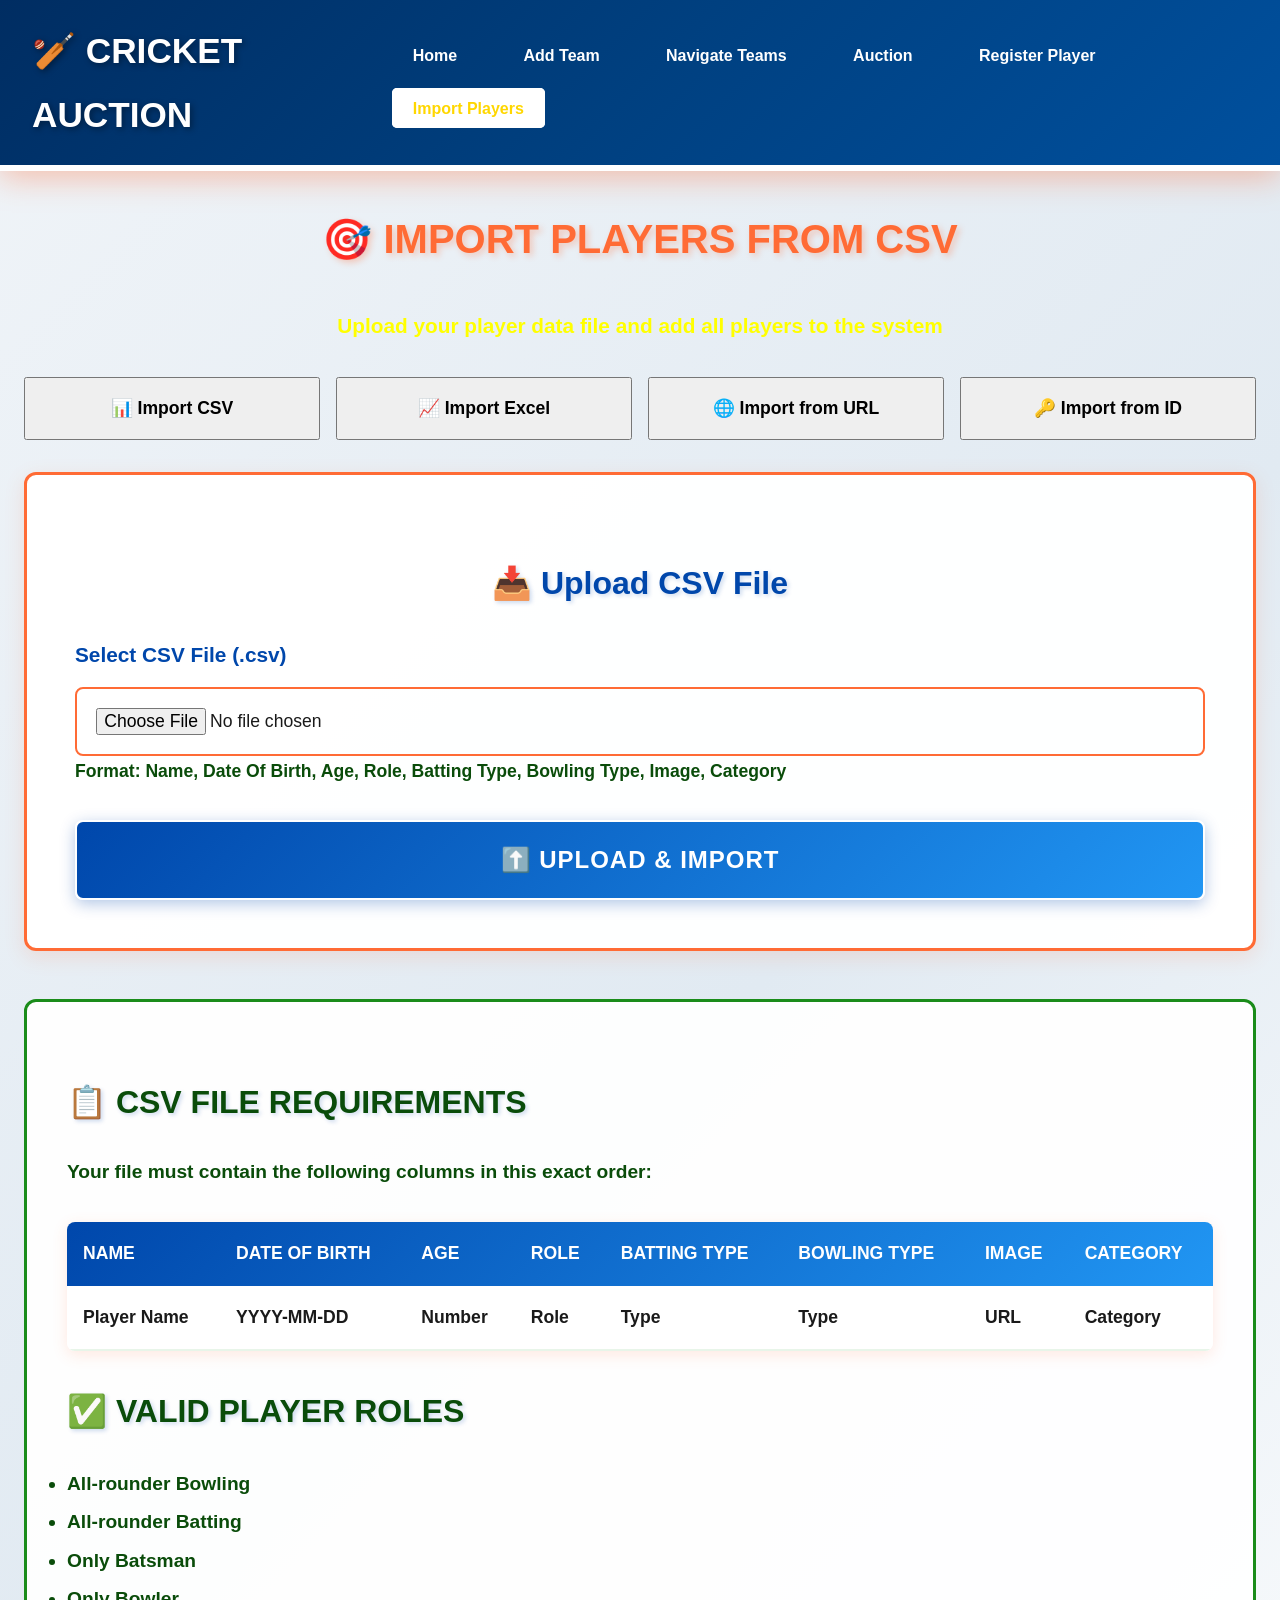
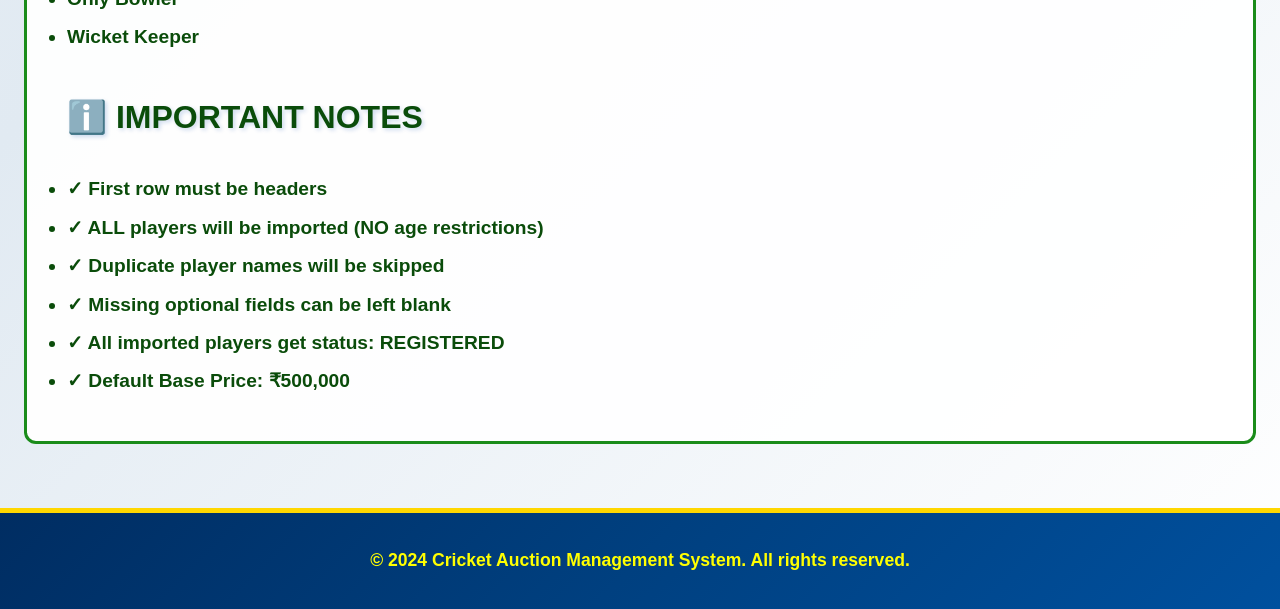
<file: src/main/resources/static/import-from-sheets.html>
<!DOCTYPE html>
<html lang="en">

<head>
    <meta charset="UTF-8">
    <meta name="viewport" content="width=device-width, initial-scale=1.0">
    <title>Import Players - Cricket Auction</title>
    <link rel="stylesheet" href="css/style.css">
</head>

<body>
    <nav class="navbar">
        <div class="nav-container">
            <h1 class="logo">🏏 CRICKET AUCTION</h1>
            <ul class="nav-links">
                <li><a href="index.html">Home</a></li>
                <li><a href="add-team.html">Add Team</a></li>
                <li><a href="team-management.html">Navigate Teams</a></li>
                <li><a href="auction.html">Auction</a></li>
                <li><a href="player-registration.html">Register Player</a></li>
                <li><a href="import-from-sheets.html" class="active">Import Players</a></li>
            </ul>
        </div>
    </nav>

    <div class="container">
        <div class="form-section">
            <h2>🎯 IMPORT PLAYERS FROM CSV</h2>
            <p style="font-size: 1.3rem; color: #ffff00; text-align: center; font-weight: bold;">Upload your player data
                file and add all players to the system</p>

            <!-- Tab Navigation: CSV is primary -->
            <div class="import-tabs"
                style="display: grid; grid-template-columns: repeat(auto-fit, minmax(200px, 1fr)); gap: 1rem; margin: 2rem 0;">
                <button class="tab-btn active" onclick="switchImportTab('csv', this)"
                    style="padding: 1.2rem; font-size: 1.1rem; font-weight: bold;">📊 Import CSV</button>
                <button class="tab-btn" onclick="switchImportTab('excel', this)"
                    style="padding: 1.2rem; font-size: 1.1rem; font-weight: bold;">📈 Import Excel</button>
                <button class="tab-btn" onclick="switchImportTab('url', this)"
                    style="padding: 1.2rem; font-size: 1.1rem; font-weight: bold;">🌐 Import from URL</button>
                <button class="tab-btn" onclick="switchImportTab('id', this)"
                    style="padding: 1.2rem; font-size: 1.1rem; font-weight: bold;">🔑 Import from ID</button>
            </div>

            <!-- CSV Upload Tab (default active) -->
            <div id="csv-tab" class="import-tab active" style="display: block;">
                <div class="form" style="background: rgba(255, 255, 255, 0.98); padding: 3rem;">
                    <h3 style="font-size: 2rem; text-align: center;">📥 Upload CSV File</h3>
                    <div class="form-group">
                        <label for="csvFile" style="font-size: 1.3rem;">Select CSV File (.csv)</label>
                        <input type="file" id="csvFile" accept=".csv" style="padding: 1.2rem; font-size: 1.1rem;">
                        <small class="help-text" style="font-size: 1.1rem; color: #0a4c0a; font-weight: bold;">Format:
                            Name, Date Of Birth, Age, Role, Batting Type, Bowling Type, Image, Category</small>
                    </div>
                    <button class="btn btn-primary btn-large" onclick="importFromCSV()"
                        style="width: 100%; font-size: 1.5rem; padding: 1.5rem;">⬆️ UPLOAD & IMPORT</button>
                </div>
            </div>

            <!-- Excel Upload Tab -->
            <div id="excel-tab" class="import-tab" style="display: none;">
                <div class="form" style="background: rgba(255, 255, 255, 0.98); padding: 3rem;">
                    <h3 style="font-size: 2rem; text-align: center;">📈 Upload Excel File</h3>
                    <div class="form-group">
                        <label for="excelFile" style="font-size: 1.3rem;">Select Excel File (.xlsx)</label>
                        <input type="file" id="excelFile" accept=".xlsx,.xls"
                            style="padding: 1.2rem; font-size: 1.1rem;">
                        <small class="help-text" style="font-size: 1.1rem; color: #0a4c0a; font-weight: bold;">Format:
                            Name, Date Of Birth, Age, Role, Batting Type, Bowling Type, Image, Category</small>
                    </div>
                    <button class="btn btn-primary btn-large" onclick="importFromExcel()"
                        style="width: 100%; font-size: 1.5rem; padding: 1.5rem;">⬆️ UPLOAD & IMPORT</button>
                </div>
            </div>

            <!-- URL Import Tab (Sheets) -->
            <div id="url-tab" class="import-tab" style="display: none;">
                <div class="form" style="background: rgba(255, 255, 255, 0.98); padding: 3rem;">
                    <h3 style="font-size: 2rem; text-align: center;">🌐 Import from Google Sheets URL</h3>
                    <div class="form-group">
                        <label for="sheetUrl" style="font-size: 1.3rem;">Google Sheets URL</label>
                        <input type="text" id="sheetUrl" class="form-control"
                            placeholder="https://docs.google.com/spreadsheets/d/YOUR_SHEET_ID/edit#gid=0" value=""
                            style="padding: 1.2rem; font-size: 1.1rem;">
                        <small class="help-text" style="font-size: 1.1rem; color: #0a4c0a; font-weight: bold;">Paste
                            your Google Sheets URL here</small>
                    </div>
                    <div class="form-group">
                        <label for="rangeUrl" style="font-size: 1.3rem;">Sheet Range (Optional)</label>
                        <input type="text" id="rangeUrl" class="form-control" placeholder="Sheet1!A:H"
                            value="Sheet1!A:H" style="padding: 1.2rem; font-size: 1.1rem;">
                    </div>
                    <button class="btn btn-primary btn-large" onclick="importFromUrl()"
                        style="width: 100%; font-size: 1.5rem; padding: 1.5rem;">🌐 IMPORT FROM URL</button>
                </div>
            </div>

            <!-- ID Import Tab (Sheets) -->
            <div id="id-tab" class="import-tab" style="display: none;">
                <div class="form" style="background: rgba(255, 255, 255, 0.98); padding: 3rem;">
                    <h3 style="font-size: 2rem; text-align: center;">🔑 Import by Spreadsheet ID</h3>
                    <div class="form-group">
                        <label for="spreadsheetId" style="font-size: 1.3rem;">Spreadsheet ID</label>
                        <input type="text" id="spreadsheetId" class="form-control"
                            placeholder="1R7gd375x-UXpw0bfa-T2RkeM7-IoIm58uDRnhJ_wJgo" value=""
                            style="padding: 1.2rem; font-size: 1.1rem;">
                        <small class="help-text" style="font-size: 1.1rem; color: #0a4c0a; font-weight: bold;">Extract
                            from URL: /d/[SPREADSHEET_ID]/edit</small>
                    </div>
                    <div class="form-group">
                        <label for="rangeId" style="font-size: 1.3rem;">Sheet Range (Optional)</label>
                        <input type="text" id="rangeId" class="form-control" placeholder="Sheet1!A:H" value="Sheet1!A:H"
                            style="padding: 1.2rem; font-size: 1.1rem;">
                    </div>
                    <button class="btn btn-primary btn-large" onclick="importFromId()"
                        style="width: 100%; font-size: 1.5rem; padding: 1.5rem;">🔑 IMPORT FROM ID</button>
                </div>
            </div>

            <!-- Info Section -->
            <div class="info-section"
                style="background: rgba(255, 255, 255, 0.95); padding: 2.5rem; border-radius: 12px; margin-top: 3rem; border: 3px solid #1a8c1a;">
                <h3 style="font-size: 2rem; color: #0a4c0a;">📋 CSV FILE REQUIREMENTS</h3>
                <p style="font-size: 1.2rem; color: #0a4c0a; font-weight: bold;">Your file must contain the following
                    columns in this exact order:</p>
                <table class="format-table" style="width: 100%; margin: 2rem 0;">
                    <thead>
                        <tr>
                            <th style="padding: 1rem; font-size: 1.1rem;">Name</th>
                            <th style="padding: 1rem; font-size: 1.1rem;">Date Of Birth</th>
                            <th style="padding: 1rem; font-size: 1.1rem;">Age</th>
                            <th style="padding: 1rem; font-size: 1.1rem;">Role</th>
                            <th style="padding: 1rem; font-size: 1.1rem;">Batting Type</th>
                            <th style="padding: 1rem; font-size: 1.1rem;">Bowling Type</th>
                            <th style="padding: 1rem; font-size: 1.1rem;">Image</th>
                            <th style="padding: 1rem; font-size: 1.1rem;">Category</th>
                        </tr>
                    </thead>
                    <tbody>
                        <tr>
                            <td style="padding: 1rem; font-size: 1.1rem;"><strong>Player Name</strong></td>
                            <td style="padding: 1rem; font-size: 1.1rem;"><strong>YYYY-MM-DD</strong></td>
                            <td style="padding: 1rem; font-size: 1.1rem;"><strong>Number</strong></td>
                            <td style="padding: 1rem; font-size: 1.1rem;"><strong>Role</strong></td>
                            <td style="padding: 1rem; font-size: 1.1rem;"><strong>Type</strong></td>
                            <td style="padding: 1rem; font-size: 1.1rem;"><strong>Type</strong></td>
                            <td style="padding: 1rem; font-size: 1.1rem;"><strong>URL</strong></td>
                            <td style="padding: 1rem; font-size: 1.1rem;"><strong>Category</strong></td>
                        </tr>
                    </tbody>
                </table>

                <h3 style="font-size: 2rem; color: #0a4c0a; margin-top: 2rem;">✅ VALID PLAYER ROLES</h3>
                <ul class="roles-list" style="font-size: 1.2rem; color: #0a4c0a; line-height: 2;">
                    <li><strong>All-rounder Bowling</strong></li>
                    <li><strong>All-rounder Batting</strong></li>
                    <li><strong>Only Batsman</strong></li>
                    <li><strong>Only Bowler</strong></li>
                    <li><strong>Wicket Keeper</strong></li>
                </ul>

                <h3 style="font-size: 2rem; color: #0a4c0a; margin-top: 2rem;">ℹ️ IMPORTANT NOTES</h3>
                <ul class="notes-list" style="font-size: 1.2rem; color: #0a4c0a; line-height: 2;">
                    <li><strong>✓ First row must be headers</strong></li>
                    <li><strong>✓ ALL players will be imported (NO age restrictions)</strong></li>
                    <li><strong>✓ Duplicate player names will be skipped</strong></li>
                    <li><strong>✓ Missing optional fields can be left blank</strong></li>
                    <li><strong>✓ All imported players get status: REGISTERED</strong></li>
                    <li><strong>✓ Default Base Price: ₹500,000</strong></li>
                </ul>
            </div>
        </div>

        <!-- Progress Section -->
        <div id="progressSection" class="progress-section"
            style="display: none; background: rgba(255, 255, 255, 0.95); padding: 3rem; border-radius: 12px; margin-top: 2rem;">
            <h3 style="font-size: 2rem; color: #0a4c0a;">⏳ IMPORT PROGRESS</h3>
            <div class="progress-bar"
                style="height: 50px; background: #e0e0e0; border-radius: 10px; overflow: hidden; margin: 2rem 0;">
                <div id="progressFill" class="progress-fill"
                    style="height: 100%; background: linear-gradient(90deg, #1a8c1a 0%, #22b022 100%); width: 0%; transition: width 0.3s;">
                </div>
            </div>
            <p id="progressText" class="progress-text"
                style="font-size: 1.3rem; color: #0a4c0a; font-weight: bold; text-align: center;">Importing players...
            </p>
        </div>

        <!-- Results Section -->
        <div id="resultsSection" class="results-section"
            style="display: none; background: rgba(255, 255, 255, 0.95); padding: 3rem; border-radius: 12px; margin-top: 2rem;">
            <h3 style="font-size: 2.5rem; color: #0a4c0a; text-align: center;">✅ IMPORT RESULTS</h3>
            <div class="results-grid"
                style="display: grid; grid-template-columns: repeat(auto-fit, minmax(250px, 1fr)); gap: 2rem; margin: 2rem 0;">
                <div class="result-item"
                    style="background: linear-gradient(135deg, #0a4c0a 0%, #1a8c1a 100%); color: #ffff00; padding: 2rem; border-radius: 10px; text-align: center; border: 3px solid #ffff00;">
                    <h4 style="margin-bottom: 1rem; font-size: 1.5rem;">📊 Total Processed</h4>
                    <p id="resultTotal" class="result-number" style="font-size: 2.5rem; font-weight: bold;">0</p>
                </div>
                <div class="result-item success"
                    style="background: linear-gradient(135deg, #1a8c1a 0%, #22b022 100%); color: #ffff00; padding: 2rem; border-radius: 10px; text-align: center; border: 3px solid #ffff00;">
                    <h4 style="margin-bottom: 1rem; font-size: 1.5rem;">✅ Successfully Imported</h4>
                    <p id="resultSaved" class="result-number" style="font-size: 2.5rem; font-weight: bold;">0</p>
                </div>
                <div class="result-item error"
                    style="background: linear-gradient(135deg, #ff6b35 0%, #ff8c42 100%); color: white; padding: 2rem; border-radius: 10px; text-align: center; border: 3px solid white;">
                    <h4 style="margin-bottom: 1rem; font-size: 1.5rem;">❌ Failed</h4>
                    <p id="resultFailed" class="result-number" style="font-size: 2.5rem; font-weight: bold;">0</p>
                </div>
            </div>
            <div id="resultMessage" class="result-message"
                style="font-size: 1.3rem; color: #0a4c0a; padding: 2rem; background: #f0fff0; border-radius: 10px; margin: 2rem 0;">
            </div>
            <div style="display: grid; grid-template-columns: repeat(auto-fit, minmax(200px, 1fr)); gap: 2rem;">
                <button class="btn btn-secondary" onclick="resetImport()" style="font-size: 1.2rem; padding: 1.2rem;">📥
                    IMPORT ANOTHER FILE</button>
                <a href="player-registration.html" class="btn btn-primary"
                    style="font-size: 1.2rem; padding: 1.2rem; text-decoration: none; text-align: center;">👁️ VIEW
                    IMPORTED PLAYERS</a>
            </div>
        </div>

        <!-- Message Area -->
        <div id="message" class="message"
            style="margin-top: 2rem; padding: 1.5rem; font-size: 1.2rem; border-radius: 8px;"></div>
    </div>

    <footer>
        <p>&copy; 2024 Cricket Auction Management System. All rights reserved.</p>
    </footer>

    <script src="js/script.js"></script>
    <script>
        function switchImportTab(tabName, clickedBtn) {
            // Hide all tabs
            document.getElementById('csv-tab').style.display = 'none';
            document.getElementById('excel-tab').style.display = 'none';
            document.getElementById('url-tab').style.display = 'none';
            document.getElementById('id-tab').style.display = 'none';

            // Remove active class from buttons
            document.querySelectorAll('.import-tabs .tab-btn').forEach(btn => {
                btn.style.background = '';
                btn.style.color = '';
            });

            // Show selected tab and activate button
            if (tabName === 'csv') {
                document.getElementById('csv-tab').style.display = 'block';
                if (clickedBtn) {
                    clickedBtn.style.background = 'linear-gradient(135deg, #1a8c1a 0%, #22b022 100%)';
                    clickedBtn.style.color = '#ffff00';
                }
            } else if (tabName === 'excel') {
                document.getElementById('excel-tab').style.display = 'block';
                if (clickedBtn) {
                    clickedBtn.style.background = 'linear-gradient(135deg, #1a8c1a 0%, #22b022 100%)';
                    clickedBtn.style.color = '#ffff00';
                }
            } else if (tabName === 'url') {
                document.getElementById('url-tab').style.display = 'block';
                if (clickedBtn) {
                    clickedBtn.style.background = 'linear-gradient(135deg, #1a8c1a 0%, #22b022 100%)';
                    clickedBtn.style.color = '#ffff00';
                }
            } else {
                document.getElementById('id-tab').style.display = 'block';
                if (clickedBtn) {
                    clickedBtn.style.background = 'linear-gradient(135deg, #1a8c1a 0%, #22b022 100%)';
                    clickedBtn.style.color = '#ffff00';
                }
            }
        }

        async function importFromCSV() {
            const fileInput = document.getElementById('csvFile');
            if (!fileInput || fileInput.files.length === 0) {
                showMessage('Please select a CSV file to upload', 'error');
                return;
            }

            const file = fileInput.files[0];
            const formData = new FormData();
            formData.append('file', file);

            try {
                document.getElementById('progressSection').style.display = 'block';
                document.getElementById('resultsSection').style.display = 'none';
                document.getElementById('message').innerHTML = '';

                const response = await fetch('/api/import/upload-csv', {
                    method: 'POST',
                    body: formData
                });

                if (!response.ok) {
                    const err = await response.json();
                    showMessage('Error: ' + (err.error || response.statusText), 'error');
                    document.getElementById('progressSection').style.display = 'none';
                    return;
                }

                const result = await response.json();

                const normalized = {
                    totalProcessed: result.totalProcessed || (result.newPlayers + (result.skipped || 0)),
                    saved: result.saved || result.newPlayers || 0,
                    failed: result.failed || 0,
                    message: result.message || 'CSV import completed successfully'
                };

                showResults(normalized);
                showMessage('✅ CSV IMPORT COMPLETED SUCCESSFULLY!', 'success');

            } catch (error) {
                showMessage('Error: ' + error.message, 'error');
                document.getElementById('progressSection').style.display = 'none';
            }
        }

        async function importFromExcel() {
            const fileInput = document.getElementById('excelFile');
            if (!fileInput || fileInput.files.length === 0) {
                showMessage('Please select an Excel file to upload', 'error');
                return;
            }

            const file = fileInput.files[0];
            const formData = new FormData();
            formData.append('file', file);

            try {
                document.getElementById('progressSection').style.display = 'block';
                document.getElementById('resultsSection').style.display = 'none';
                document.getElementById('message').innerHTML = '';

                const response = await fetch('/api/import/upload-excel', {
                    method: 'POST',
                    body: formData
                });

                if (!response.ok) {
                    const err = await response.json();
                    showMessage('Error: ' + (err.error || response.statusText), 'error');
                    document.getElementById('progressSection').style.display = 'none';
                    return;
                }

                const result = await response.json();

                const normalized = {
                    totalProcessed: result.newPlayers + (result.skipped || 0),
                    saved: result.newPlayers || 0,
                    failed: result.failed || 0,
                    message: 'Excel import completed successfully'
                };

                showResults(normalized);
                showMessage('✅ EXCEL IMPORT COMPLETED SUCCESSFULLY!', 'success');

            } catch (error) {
                showMessage('Error: ' + error.message, 'error');
                document.getElementById('progressSection').style.display = 'none';
            }
        }

        async function importFromUrl() {
            const sheetUrl = document.getElementById('sheetUrl').value.trim();
            const range = document.getElementById('rangeUrl').value.trim() || 'Sheet1!A:H';

            if (!sheetUrl) {
                showMessage('Please enter a Google Sheets URL', 'error');
                return;
            }

            const payload = { sheetUrl: sheetUrl, range: range };
            await executeImport('/api/import/players-from-url', payload);
        }

        async function importFromId() {
            const spreadsheetId = document.getElementById('spreadsheetId').value.trim();
            const range = document.getElementById('rangeId').value.trim() || 'Sheet1!A:H';

            if (!spreadsheetId) {
                showMessage('Please enter a Spreadsheet ID', 'error');
                return;
            }

            const payload = { spreadsheetId: spreadsheetId, range: range };
            await executeImport('/api/import/players-from-sheets', payload);
        }

        async function executeImport(endpoint, payload) {
            try {
                document.getElementById('progressSection').style.display = 'block';
                document.getElementById('resultsSection').style.display = 'none';
                document.getElementById('message').innerHTML = '';

                const response = await fetch(endpoint, {
                    method: 'POST',
                    headers: { 'Content-Type': 'application/json' },
                    body: JSON.stringify(payload)
                });
                const result = await response.json();

                if (response.ok) {
                    showResults(result);
                    showMessage('✅ IMPORT COMPLETED SUCCESSFULLY!', 'success');
                } else {
                    showMessage('Error: ' + (result.error || 'Unknown error'), 'error');
                    document.getElementById('progressSection').style.display = 'none';
                }
            } catch (error) {
                showMessage('Error: ' + error.message, 'error');
                document.getElementById('progressSection').style.display = 'none';
            }
        }

        function showResults(result) {
            document.getElementById('progressSection').style.display = 'none';
            document.getElementById('resultsSection').style.display = 'block';

            document.getElementById('resultTotal').textContent = result.totalProcessed;
            document.getElementById('resultSaved').textContent = result.saved;
            document.getElementById('resultFailed').textContent = result.failed;
            document.getElementById('resultMessage').innerHTML = `<strong>✓ ${result.message}</strong><br>Successfully imported <strong>${result.saved}</strong> players out of <strong>${result.totalProcessed}</strong>`;
        }

        function resetImport() {
            document.getElementById('sheetUrl').value = '';
            document.getElementById('spreadsheetId').value = '';
            document.getElementById('rangeUrl').value = 'Sheet1!A:H';
            document.getElementById('rangeId').value = 'Sheet1!A:H';
            document.getElementById('csvFile').value = '';
            document.getElementById('excelFile').value = '';
            document.getElementById('progressSection').style.display = 'none';
            document.getElementById('resultsSection').style.display = 'none';
            document.getElementById('message').innerHTML = '';
        }

        function showMessage(msg, type) {
            const messageDiv = document.getElementById('message');
            messageDiv.className = 'message';
            messageDiv.textContent = msg;
            messageDiv.classList.add(type);
            setTimeout(() => { messageDiv.innerHTML = ''; }, 5000);
        }
    </script>
</body>

</html>
</file>
<file: src/main/resources/static/css/style.css>
/* ===== CRICKET AUCTION SYSTEM - SPORTY GREEN THEME ===== */
/* Designed for Projector Display - High Contrast, Large Fonts, Vibrant Colors */

* {
    margin: 0;
    padding: 0;
    box-sizing: border-box;
}

body {
    font-family: 'Arial', 'Segoe UI', sans-serif;
    line-height: 1.8;
    color: #1a1a1a;
    background: linear-gradient(135deg, #f0f4f8 0%, #e1eaf2 50%, #ffffff 100%);
    min-height: 100vh;
}

/* ===== NAVIGATION BAR ===== */
.navbar {
    background: linear-gradient(135deg, #002D62 0%, #004080 50%, #00509E 100%);
    color: white;
    padding: 0;
    box-shadow: 0 6px 30px rgba(255, 107, 53, 0.4);
    position: sticky;
    top: 0;
    z-index: 100;
    border-bottom: 6px solid #ffffff;
}

.nav-container {
    display: flex;
    justify-content: space-between;
    align-items: center;
    padding: 1.2rem 2rem;
    max-width: 100%;
    width: 100%;
}

.logo {
    font-size: 2.2rem;
    font-weight: bold;
    color: white;
    text-shadow: 2px 2px 6px rgba(0, 0, 0, 0.4);
}

.nav-links {
    display: flex;
    list-style: none;
    gap: 1.5rem;
    flex-wrap: wrap;
}

.nav-links a {
    color: white;
    text-decoration: none;
    transition: all 0.3s;
    padding: 0.6rem 1.2rem;
    border: 2px solid transparent;
    font-size: 1rem;
    font-weight: bold;
    border-radius: 5px;
}

.nav-links a:hover,
.nav-links a.active {
    background: white;
    color: #FFD700;
    border: 2px solid white;
    transform: scale(1.05);
}

.container {
    max-width: 1400px;
    margin: 2rem auto;
    padding: 0 1.5rem;
}

h2 {
    color: #ff6b35;
    margin-bottom: 2rem;
    text-align: center;
    font-size: 2.5rem;
    text-shadow: 3px 3px 6px rgba(255, 107, 53, 0.3);
    font-weight: bold;
}

h3 {
    color: #0047ab;
    margin-top: 2rem;
    margin-bottom: 1.5rem;
    font-size: 1.8rem;
    text-shadow: 2px 2px 4px rgba(0, 71, 171, 0.2);
}

h4 {
    color: #0047ab;
    font-size: 1.3rem;
}

/* ===== HERO SECTION ===== */
.hero {
    text-align: center;
    padding: 4rem 2rem;
    background: linear-gradient(135deg, #0047ab 0%, #2196f3 50%, #42a5f5 100%);
    color: white;
    border-radius: 15px;
    margin-bottom: 3rem;
    box-shadow: 0 8px 25px rgba(0, 71, 171, 0.4);
    border: 5px solid #ffffff;
}

.hero h2 {
    color: white;
    font-size: 3.5rem;
    margin-bottom: 1.5rem;
    text-shadow: 3px 3px 8px rgba(0, 0, 0, 0.5);
}

.hero p {
    font-size: 1.5rem;
    color: #ffffff;
    font-weight: bold;
    text-shadow: 2px 2px 4px rgba(0, 0, 0, 0.3);
}

.hero-image {
    max-width: 400px;
    margin-top: 2rem;
    border: 5px solid #ffff00;
    border-radius: 10px;
}

/* ===== QUICK ACTIONS ===== */
.quick-actions {
    display: grid;
    grid-template-columns: repeat(auto-fit, minmax(250px, 1fr));
    gap: 2rem;
    margin-bottom: 4rem;
}

.action-btn {
    display: flex;
    flex-direction: column;
    align-items: center;
    justify-content: center;
    padding: 2.5rem;
    border-radius: 15px;
    text-decoration: none;
    color: white;
    font-weight: bold;
    transition: all 0.4s;
    cursor: pointer;
    border: 4px solid white;
    box-shadow: 0 6px 20px rgba(0, 0, 0, 0.4);
    font-size: 1.1rem;
}

.action-btn .icon {
    font-size: 3.5rem;
    margin-bottom: 1rem;
}

.action-btn .text {
    text-align: center;
    font-size: 1.2rem;
    text-shadow: 2px 2px 4px rgba(0, 0, 0, 0.5);
}

.action-btn:hover {
    transform: translateY(-8px) scale(1.08);
    box-shadow: 0 12px 35px rgba(0, 0, 0, 0.6);
}

.btn-import {
    background: linear-gradient(135deg, #ff6b35 0%, #ff8c42 100%);
}

.btn-add {
    background: linear-gradient(135deg, #4A90E2 0%, #5CBAFF 100%);
}

.btn-register {
    background: linear-gradient(135deg, #ff1744 0%, #ff5252 100%);
}

.btn-auction {
    background: linear-gradient(135deg, #0047ab 0%, #2196f3 100%);
}

.btn-manage {
    background: linear-gradient(135deg, #7c2cbf 0%, #a855f7 100%);
}

/* ===== TEAMS OVERVIEW ===== */
.teams-overview-section {
    background: rgba(255, 255, 255, 0.98);
    padding: 2.5rem;
    border-radius: 15px;
    box-shadow: 0 8px 25px rgba(255, 107, 53, 0.2);
    margin-bottom: 3rem;
    border: 4px solid #ff6b35;
}

.section-header {
    display: flex;
    justify-content: space-between;
    align-items: center;
    margin-bottom: 2rem;
}

.section-header h2 {
    margin: 0;
}

#team-count-info {
    font-size: 1.2rem;
    color: #0047ab;
    font-weight: bold;
}

.teams-overview-grid {
    display: grid;
    grid-template-columns: repeat(auto-fill, minmax(380px, 1fr));
    gap: 2rem;
}

.team-overview-card {
    background: linear-gradient(135deg, #0047ab 0%, #2196f3 100%);
    padding: 2rem;
    border-radius: 12px;
    border-left: 6px solid #ff6b35;
    box-shadow: 0 4px 15px rgba(0, 71, 171, 0.3);
    transition: all 0.4s;
    color: white;
}

.team-overview-card:hover {
    transform: translateY(-8px);
    box-shadow: 0 8px 30px rgba(0, 71, 171, 0.5);
    border-left: 6px solid #ff8c42;
}

.team-header {
    margin-bottom: 1.5rem;
}

.team-header h3 {
    margin: 0 0 0.8rem 0;
    font-size: 1.8rem;
    color: white;
}

.team-info {
    display: flex;
    justify-content: space-between;
    font-size: 1.1rem;
    font-weight: bold;
    color: #e0f2f1;
}

.budget-info {
    color: #a8e6df;
    font-size: 1.3rem;
}

/* ===== SUMMARY STATISTICS ===== */
.summary-section {
    display: grid;
    grid-template-columns: repeat(auto-fit, minmax(280px, 1fr));
    gap: 2rem;
    margin-bottom: 3rem;
}

.stat-box {
    background: rgba(255, 255, 255, 0.98);
    padding: 2rem;
    border-radius: 12px;
    text-align: center;
    box-shadow: 0 6px 20px rgba(255, 107, 53, 0.15);
    border-top: 5px solid #ff6b35;
    transition: all 0.3s;
}

.stat-box:hover {
    transform: translateY(-5px);
    box-shadow: 0 10px 30px rgba(255, 107, 53, 0.25);
}

.stat-box h3 {
    color: #0047ab;
    margin: 0 0 1rem 0;
    font-size: 1.3rem;
}

.stat-number {
    font-size: 2.5rem;
    color: #ff6b35;
    font-weight: bold;
}

/* ===== FORMS ===== */
.form {
    background: rgba(255, 255, 255, 0.98);
    padding: 2.5rem;
    border-radius: 12px;
    box-shadow: 0 6px 20px rgba(255, 107, 53, 0.15);
    border: 3px solid #ff6b35;
}

.form-group {
    margin-bottom: 2rem;
}

.form-group label {
    display: block;
    margin-bottom: 0.8rem;
    color: #0047ab;
    font-weight: bold;
    font-size: 1.1rem;
}

.form-group input,
.form-group select,
.form-group textarea {
    width: 100%;
    padding: 1rem;
    border: 2px solid #ff6b35;
    border-radius: 8px;
    font-size: 1rem;
    font-family: inherit;
    transition: all 0.3s;
}

.form-group input:focus,
.form-group select:focus,
.form-group textarea:focus {
    outline: none;
    border-color: #0047ab;
    box-shadow: 0 0 8px rgba(0, 71, 171, 0.3);
    background: #f0f7ff;
}

/* ===== BUTTONS ===== */
.btn {
    padding: 1.2rem 2rem;
    border: none;
    border-radius: 8px;
    font-size: 1.2rem;
    font-weight: bold;
    cursor: pointer;
    transition: all 0.3s;
    text-transform: uppercase;
    letter-spacing: 1px;
}

.btn-primary {
    background: linear-gradient(135deg, #0047ab 0%, #2196f3 100%);
    color: white;
    border: 2px solid white;
    box-shadow: 0 4px 15px rgba(0, 71, 171, 0.3);
}

.btn-primary:hover {
    transform: translateY(-3px);
    box-shadow: 0 6px 25px rgba(0, 71, 171, 0.5);
    color: white;
}

.btn-secondary {
    background: linear-gradient(135deg, #ff6b35 0%, #ff8c42 100%);
    color: white;
    border: 2px solid white;
}

.btn-secondary:hover {
    transform: translateY(-3px);
    box-shadow: 0 6px 25px rgba(255, 107, 53, 0.4);
}

.btn-danger {
    background: linear-gradient(135deg, #d32f2f 0%, #ff1744 100%);
    color: white;
    border: 2px solid white;
}

.btn-danger:hover {
    transform: translateY(-3px);
    box-shadow: 0 6px 25px rgba(211, 47, 47, 0.4);
}

.btn-success {
    background: linear-gradient(135deg, #FFD700 0%, #FFA500 100%);
    color: #002D62;
}

.btn-large {
    padding: 1.5rem 3rem;
    font-size: 1.3rem;
}

.btn-small {
    padding: 0.6rem 1rem;
    font-size: 0.9rem;
    border-radius: 6px;
}

/* ===== TABLES ===== */
table {
    width: 100%;
    border-collapse: collapse;
    background: rgba(255, 255, 255, 0.98);
    box-shadow: 0 4px 15px rgba(255, 107, 53, 0.15);
    border-radius: 8px;
    overflow: hidden;
    margin: 2rem 0;
}

thead {
    background: linear-gradient(135deg, #0047ab 0%, #2196f3 100%);
    color: white;
}

th {
    padding: 1.5rem;
    text-align: left;
    font-weight: bold;
    font-size: 1.1rem;
    text-transform: uppercase;
}

td {
    padding: 1.2rem;
    border-bottom: 2px solid #e8f5e9;
    font-size: 1rem;
}

tr:hover {
    background: #f0f7ff;
}

/* ===== CARDS ===== */
.card {
    background: rgba(255, 255, 255, 0.98);
    border-radius: 12px;
    box-shadow: 0 4px 15px rgba(255, 107, 53, 0.15);
    padding: 2rem;
    margin: 1.5rem 0;
    border-left: 5px solid #ff6b35;
    transition: all 0.3s;
}

.card:hover {
    transform: translateY(-5px);
    box-shadow: 0 8px 25px rgba(255, 107, 53, 0.25);
}

.card h4 {
    color: #0047ab;
    margin-bottom: 1rem;
}

/* ===== MESSAGES ===== */
.message {
    padding: 1.5rem;
    border-radius: 8px;
    margin: 1.5rem 0;
    font-size: 1.1rem;
    font-weight: bold;
    display: none;
}

.message.success {
    background: linear-gradient(135deg, #FFD700 0%, #FFA500 100%);
    color: #002D62;
    border-left: 5px solid #002D62;
    display: block;
}

.message.error {
    background: linear-gradient(135deg, #d32f2f 0%, #ff1744 100%);
    color: white;
    border-left: 5px solid white;
    display: block;
}

.message.info {
    background: linear-gradient(135deg, #2196f3 0%, #42a5f5 100%);
    color: white;
    border-left: 5px solid white;
    display: block;
}

/* ===== MODALS ===== */
.modal {
    display: none;
    position: fixed;
    top: 0;
    left: 0;
    width: 100%;
    height: 100%;
    background: rgba(0, 0, 0, 0.7);
    z-index: 200;
    justify-content: center;
    align-items: center;
}

.modal.active {
    display: flex;
}

.modal-content {
    background: rgba(255, 255, 255, 0.98);
    padding: 3rem;
    border-radius: 15px;
    max-width: 900px;
    width: 90%;
    max-height: 90vh;
    overflow-y: auto;
    box-shadow: 0 8px 30px rgba(0, 0, 0, 0.5);
    border: 4px solid #002D62;
}

.modal-content h2 {
    color: #002D62;
    margin-bottom: 2rem;
}

.close-btn {
    float: right;
    font-size: 2rem;
    font-weight: bold;
    color: #002D62;
    cursor: pointer;
    transition: all 0.3s;
}

.close-btn:hover {
    color: #ff6b35;
}

/* ===== STATUS BADGES ===== */
.status-badge {
    display: inline-block;
    padding: 0.8rem 1.5rem;
    border-radius: 25px;
    font-weight: bold;
    font-size: 1rem;
    text-transform: uppercase;
}

.status-REGISTERED {
    background: #2196f3;
    color: white;
}

.status-SOLD {
    background: #FFD700;
    color: #002D62;
}

.status-UNSOLD {
    background: #ff6b35;
    color: white;
}

/* ===== FOOTER ===== */
footer {
    background: linear-gradient(135deg, #002D62 0%, #004080 50%, #00509E 100%);
    color: #ffff00;
    text-align: center;
    padding: 2rem;
    margin-top: 4rem;
    font-weight: bold;
    font-size: 1.1rem;
    border-top: 5px solid #FFD700;
}

/* ===== LOADING & HELPERS ===== */
.loading {
    text-align: center;
    font-size: 1.3rem;
    color: #002D62;
    padding: 2rem;
}

.no-data {
    text-align: center;
    color: #999;
    font-size: 1.2rem;
    padding: 2rem;
}

/* ===== RESPONSIVE ===== */
@media (max-width: 768px) {
    .nav-links {
        gap: 0.8rem;
    }

    .hero h2 {
        font-size: 2rem;
    }

    .logo {
        font-size: 1.5rem;
    }

    .quick-actions {
        grid-template-columns: 1fr;
    }

    .teams-overview-grid {
        grid-template-columns: 1fr;
    }

    h2 {
        font-size: 1.8rem;
    }

    .btn-large {
        padding: 1rem 1.5rem;
        font-size: 1rem;
    }
}

/* ===== ANIMATIONS ===== */
@keyframes slideIn {
    from {
        opacity: 0;
        transform: translateY(20px);
    }
    to {
        opacity: 1;
        transform: translateY(0);
    }
}

.card,
.stat-box,
.team-overview-card {
    animation: slideIn 0.4s ease-in-out;
}

/* ===== PROGRESS BAR ===== */
.progress-bar {
    width: 100%;
    height: 40px;
    background: #e0e0e0;
    border-radius: 20px;
    overflow: hidden;
    margin: 2rem 0;
    border: 2px solid #ff6b35;
}

.progress-fill {
    height: 100%;
    background: linear-gradient(90deg, #0047ab 0%, #2196f3 100%);
    width: 0%;
    transition: width 0.3s;
}

/* ===== AUCTION PAGE SPECIFIC ===== */
.player-display {
    background: linear-gradient(135deg, #002D62 0%, #004080 100%);
    color: #ffff00;
    padding: 3rem;
    border-radius: 15px;
    margin: 2rem 0;
    text-align: center;
    border: 4px solid #FFD700;
    box-shadow: 0 8px 25px rgba(0, 0, 0, 0.5);
}

.player-display h2 {
    font-size: 3rem;
    color: #ffff00;
    margin-bottom: 1.5rem;
}

.player-details {
    font-size: 1.5rem;
    line-height: 2.5;
    margin: 2rem 0;
}

.player-details p {
    color: #ffff00;
    font-weight: bold;
}

.auction-buttons {
    display: grid;
    grid-template-columns: repeat(auto-fit, minmax(250px, 1fr));
    gap: 2rem;
    margin: 3rem 0;
}

/* ===== UTILITIES ===== */
.text-center {
    text-align: center;
}

.mt-2 {
    margin-top: 2rem;
}

.mb-2 {
    margin-bottom: 2rem;
}

.pa-2 {
    padding: 2rem;
}
</file>
